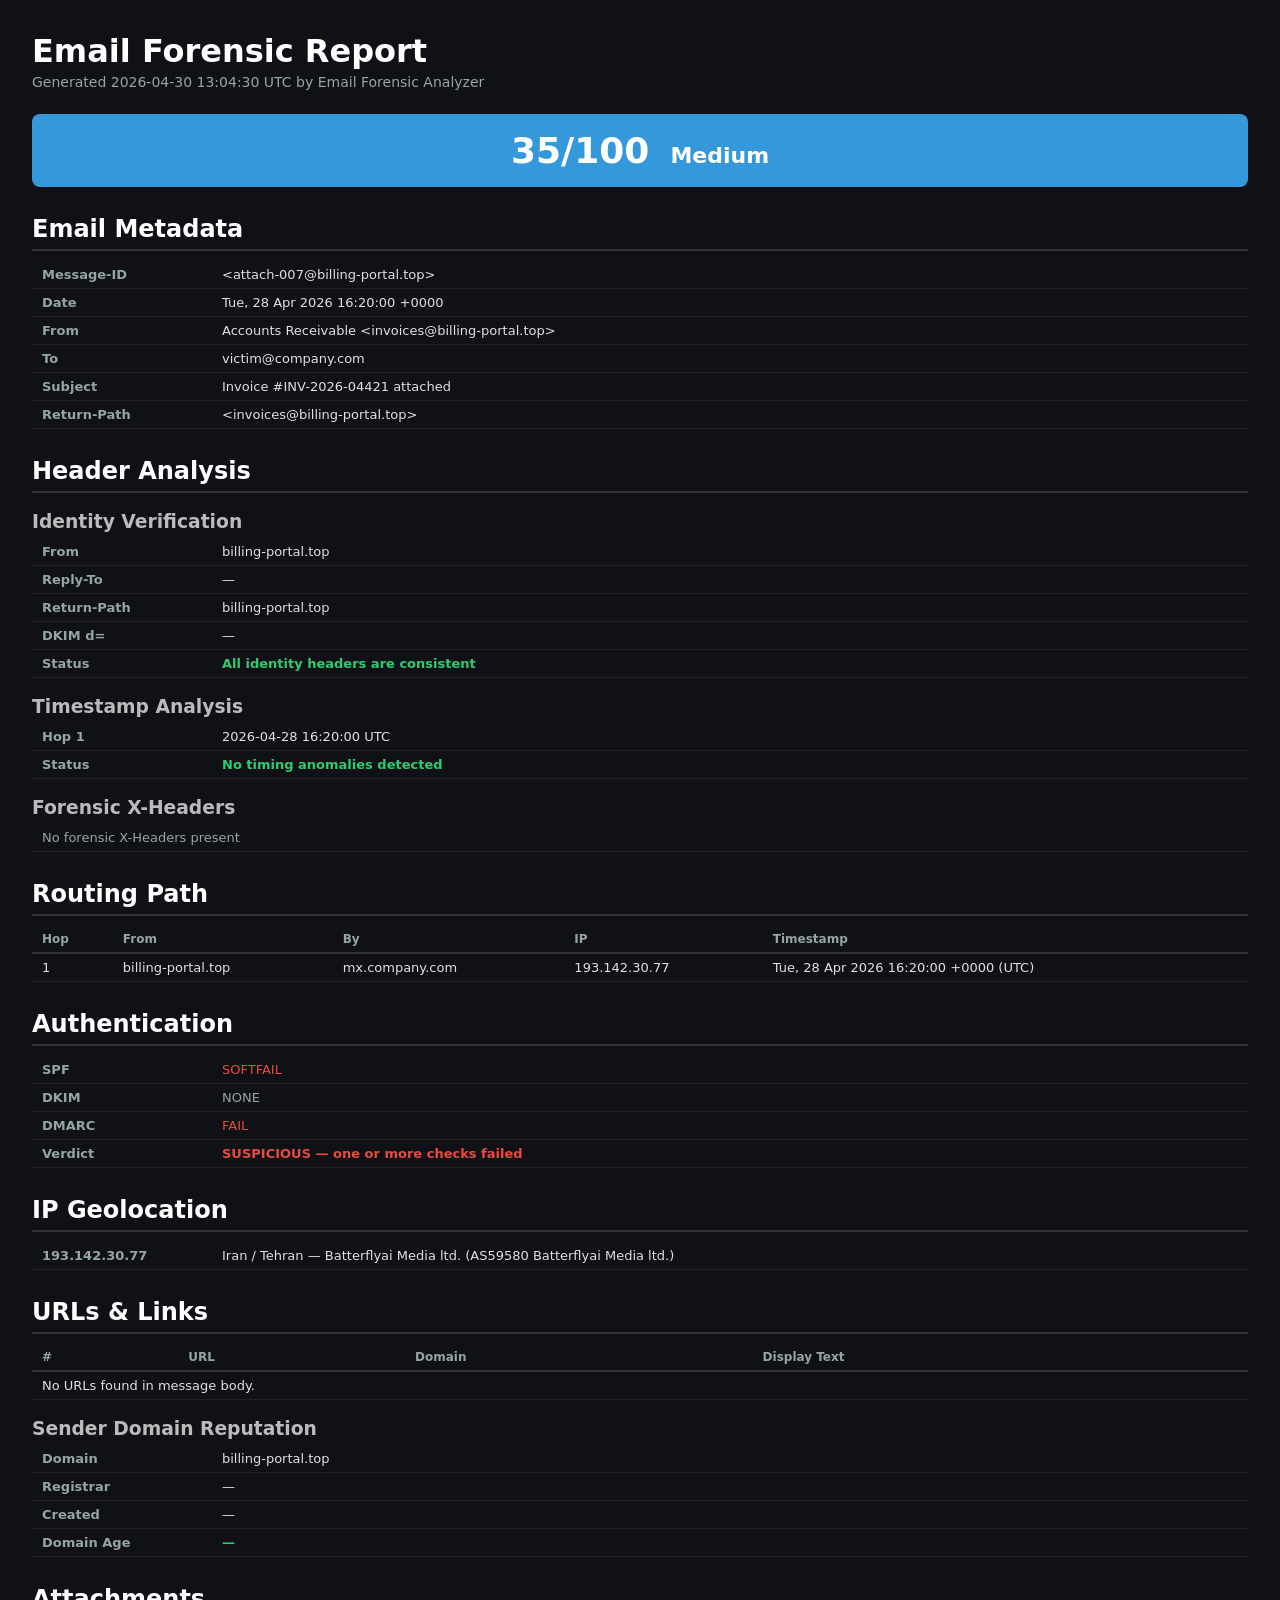
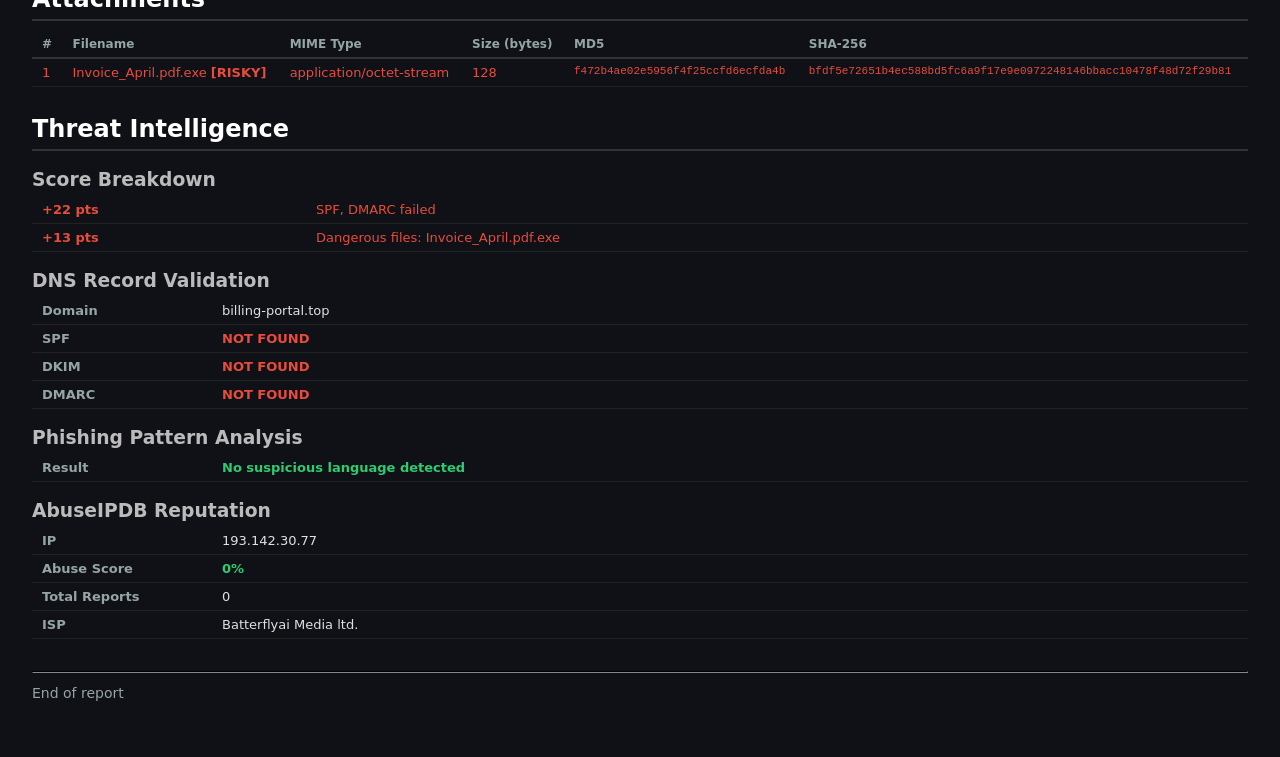
<file: test_emails/report.html>
<!DOCTYPE html>
<html lang="en">
<head>
<meta charset="utf-8">
<title>Email Forensic Report</title>
<style>
  * { margin:0; padding:0; box-sizing:border-box; }
  body { font-family:'Segoe UI',system-ui,sans-serif; background:#0f1117; color:#e0e0e0; padding:32px; }
  h1 { color:#fff; margin-bottom:4px; }
  .subtitle { color:#95a5a6; margin-bottom:24px; font-size:14px; }
  h2 { color:#fff; margin:28px 0 10px; padding-bottom:6px; border-bottom:2px solid #333; }
  h3 { color:#bbb; margin:18px 0 6px; }
  table { width:100%; border-collapse:collapse; margin-bottom:12px; }
  td { padding:6px 10px; border-bottom:1px solid #222; vertical-align:top; font-size:13px; }
  .lbl { color:#95a5a6; width:180px; font-weight:600; white-space:nowrap; }
  .pass { color:#2ecc71; }
  .fail { color:#e74c3c; }
  .neutral { color:#95a5a6; }
  .risk-banner { text-align:center; padding:16px; border-radius:8px; margin-bottom:20px; }
  .risk-score { font-size:36px; font-weight:bold; color:#fff; margin-right:16px; }
  .risk-level { font-size:22px; font-weight:bold; color:#fff; }
  th { text-align:left; padding:6px 10px; color:#95a5a6; font-size:12px; border-bottom:2px solid #333; }
  tr:hover { background:#1a1d27; }
  @media print {
    body { background:#fff; color:#222; }
    h1, h2 { color:#111; }
    h3 { color:#555; }
    td { border-bottom:1px solid #ddd; }
    .lbl { color:#555; }
    .pass { color:#1a8a4a; }
    .fail { color:#c0392b; }
    .neutral { color:#666; }
    .risk-banner { print-color-adjust:exact; -webkit-print-color-adjust:exact; }
    tr:hover { background:transparent; }
  }
</style>
</head>
<body>
<h1>Email Forensic Report</h1>
<p class="subtitle">Generated 2026-04-30 13:04:30 UTC by Email Forensic Analyzer</p>


            <div class="risk-banner" style="background:#3498db">
                <span class="risk-score">35/100</span>
                <span class="risk-level">Medium</span>
            </div>

<h2>Email Metadata</h2>
<table><tr><td class='lbl'>Message-ID</td><td>&lt;attach-007@billing-portal.top&gt;</td></tr>
<tr><td class='lbl'>Date</td><td>Tue, 28 Apr 2026 16:20:00 +0000</td></tr>
<tr><td class='lbl'>From</td><td>Accounts Receivable &lt;invoices@billing-portal.top&gt;</td></tr>
<tr><td class='lbl'>To</td><td>victim@company.com</td></tr>
<tr><td class='lbl'>Subject</td><td>Invoice #INV-2026-04421 attached</td></tr>
<tr><td class='lbl'>Return-Path</td><td>&lt;invoices@billing-portal.top&gt;</td></tr></table>


            <h2>Header Analysis</h2>
            <h3>Identity Verification</h3>
            <table><tr><td class='lbl'>From</td><td>billing-portal.top</td></tr>
<tr><td class='lbl'>Reply-To</td><td>&mdash;</td></tr>
<tr><td class='lbl'>Return-Path</td><td>billing-portal.top</td></tr>
<tr><td class='lbl'>DKIM d=</td><td>&mdash;</td></tr>
<tr><td class='lbl'>Status</td><td class='pass'><strong>All identity headers are consistent</strong></td></tr></table>
            <h3>Timestamp Analysis</h3>
            <table><tr><td class='lbl'>Hop 1</td><td>2026-04-28 16:20:00 UTC</td></tr>
<tr><td class='lbl'>Status</td><td class='pass'><strong>No timing anomalies detected</strong></td></tr></table>
            <h3>Forensic X-Headers</h3>
            <table><tr><td colspan='2' class='neutral'>No forensic X-Headers present</td></tr></table>

<h2>Routing Path</h2>
<table>
  <tr><th>Hop</th><th>From</th><th>By</th><th>IP</th><th>Timestamp</th></tr>
  <tr><td>1</td><td>billing-portal.top</td><td>mx.company.com</td><td>193.142.30.77</td><td>Tue, 28 Apr 2026 16:20:00 +0000 (UTC)</td></tr>

</table>

<h2>Authentication</h2>
<table><tr><td class='lbl'>SPF</td><td class='fail'>SOFTFAIL</td></tr>
<tr><td class='lbl'>DKIM</td><td class='neutral'>NONE</td></tr>
<tr><td class='lbl'>DMARC</td><td class='fail'>FAIL</td></tr>
<tr><td class='lbl'>Verdict</td><td class='fail'><strong>SUSPICIOUS — one or more checks failed</strong></td></tr></table>

<h2>IP Geolocation</h2><table><tr><td class='lbl'>193.142.30.77</td><td>Iran / Tehran — Batterflyai Media ltd. (AS59580 Batterflyai Media ltd.)</td></tr>
</table>

<h2>URLs &amp; Links</h2>
<table>
  <tr><th>#</th><th>URL</th><th>Domain</th><th>Display Text</th></tr>
  <tr><td colspan='4'>No URLs found in message body.</td></tr>
</table>

                <h3>Sender Domain Reputation</h3>
                <table>
                    <tr><td class='lbl'>Domain</td><td>billing-portal.top</td></tr>
                    <tr><td class='lbl'>Registrar</td><td>&mdash;</td></tr>
                    <tr><td class='lbl'>Created</td><td>&mdash;</td></tr>
                    <tr><td class='lbl'>Domain Age</td><td class='pass'><strong>&mdash;</strong></td></tr>
                </table>

<h2>Attachments</h2>
<table>
  <tr><th>#</th><th>Filename</th><th>MIME Type</th><th>Size (bytes)</th><th>MD5</th><th>SHA-256</th></tr>
  <tr class='fail'><td>1</td><td>Invoice_April.pdf.exe <strong>[RISKY]</strong></td><td>application/octet-stream</td><td>128</td><td style='font-family:monospace;font-size:11px'>f472b4ae02e5956f4f25ccfd6ecfda4b</td><td style='font-family:monospace;font-size:11px'>bfdf5e72651b4ec588bd5fc6a9f17e9e0972248146bbacc10478f48d72f29b81</td></tr>

</table>


            <h2>Threat Intelligence</h2>
            <h3>Score Breakdown</h3>
            <table><tr><td class='fail'><strong>+22 pts</strong></td><td class='fail'>SPF, DMARC failed</td></tr>
<tr><td class='fail'><strong>+13 pts</strong></td><td class='fail'>Dangerous files: Invoice_April.pdf.exe</td></tr>
</table>
            <h3>DNS Record Validation</h3>
            <table><tr><td class='lbl'>Domain</td><td>billing-portal.top</td></tr>
<tr><td class='lbl'>SPF</td><td class='fail'><strong>NOT FOUND</strong></td></tr>
<tr><td class='lbl'>DKIM</td><td class='fail'><strong>NOT FOUND</strong></td></tr>
<tr><td class='lbl'>DMARC</td><td class='fail'><strong>NOT FOUND</strong></td></tr>
</table>
            <h3>Phishing Pattern Analysis</h3>
            <table><tr><td class='lbl'>Result</td><td class='pass'><strong>No suspicious language detected</strong></td></tr></table>
            <h3>AbuseIPDB Reputation</h3>
            <table><tr><td class='lbl'>IP</td><td>193.142.30.77</td></tr>
<tr><td class='lbl'>Abuse Score</td><td class='pass'><strong>0%</strong></td></tr>
<tr><td class='lbl'>Total Reports</td><td>0</td></tr>
<tr><td class='lbl'>ISP</td><td>Batterflyai Media ltd.</td></tr>
</table>

<hr style="margin-top:32px;border-color:#333">
<p class="subtitle" style="margin-top:12px">End of report</p>
</body>
</html>
</file>
